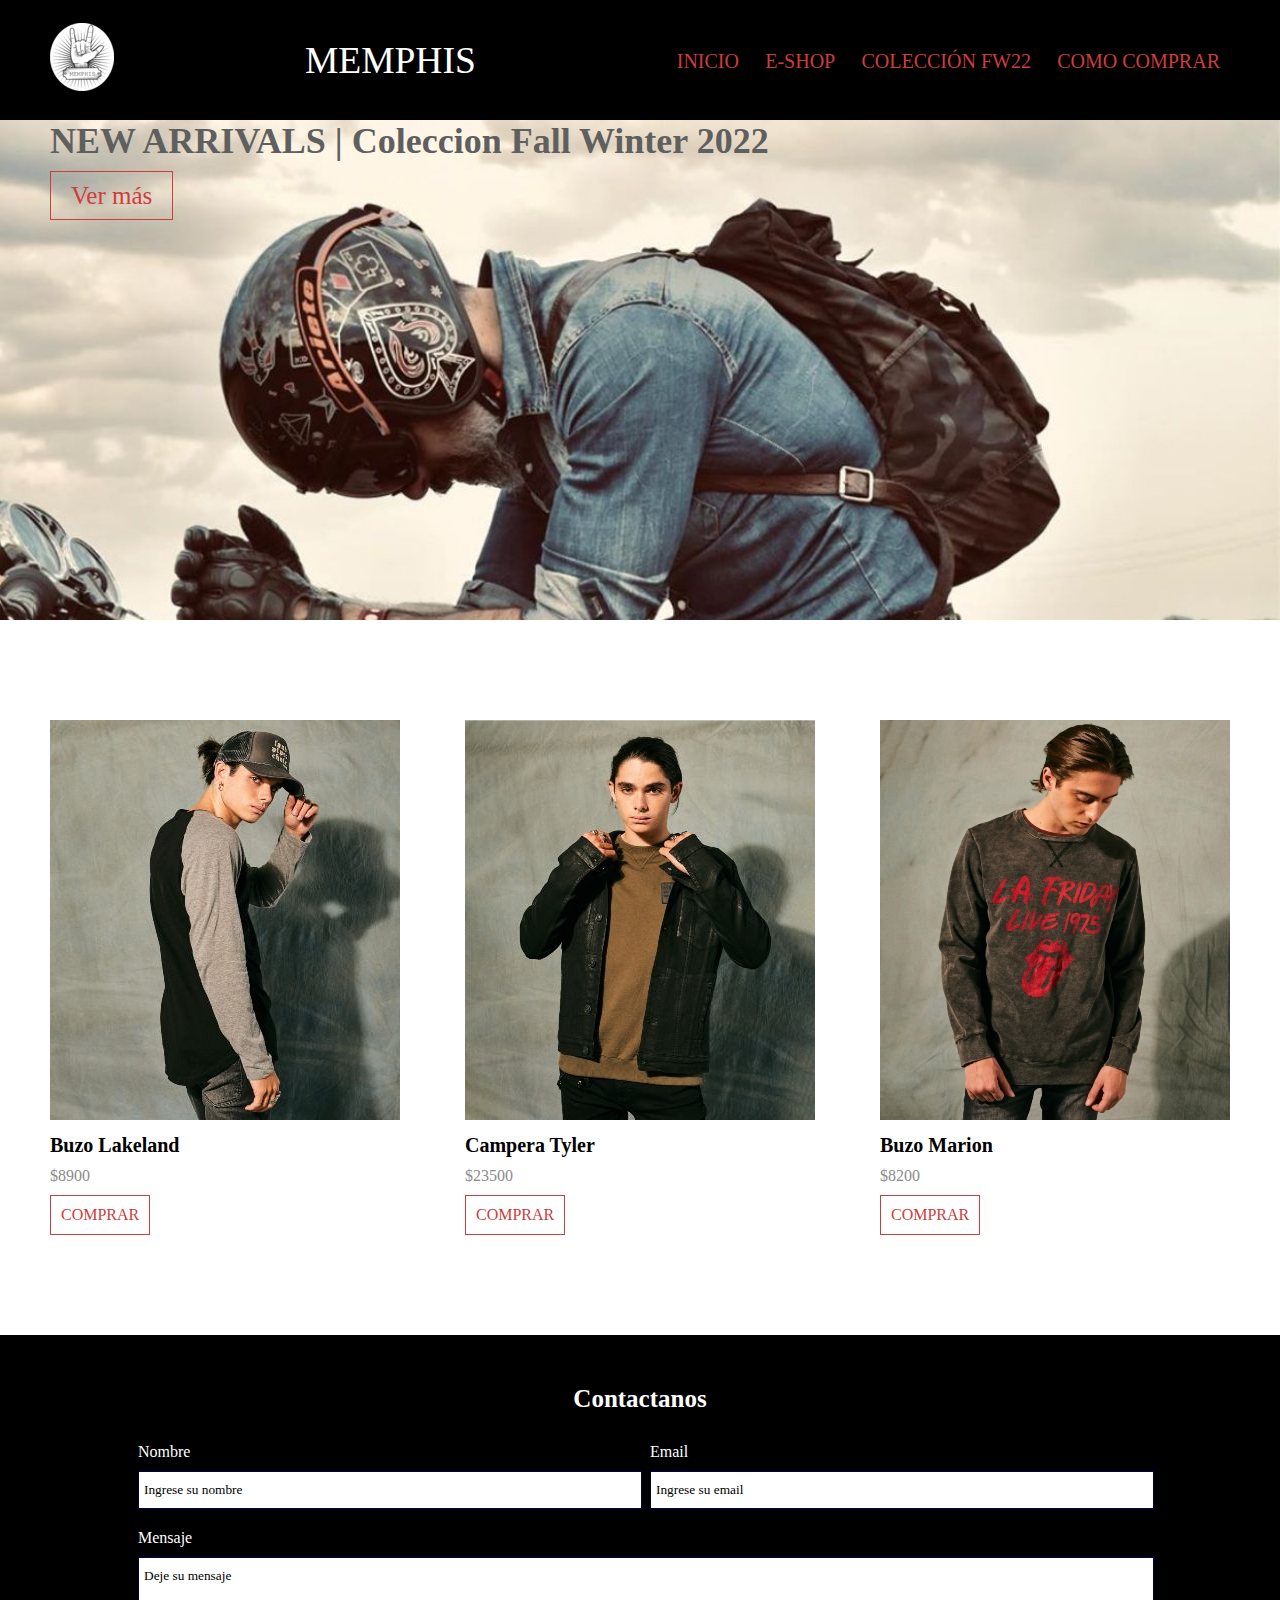
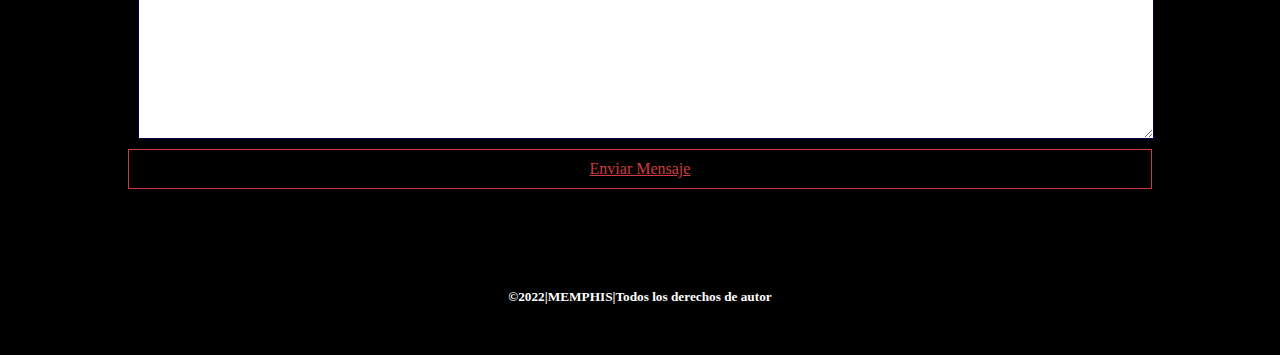
<file: index.html>
<!DOCTYPE html>
<html lang="en">
<head>
    <meta charset="UTF-8">
    <meta http-equiv="X-UA-Compatible" content="IE=edge">
    <meta name="viewport" content="width=device-width, initial-scale=1.0">
    <link href="https://unpkg.com/aos@2.3.1/dist/aos.css" rel="stylesheet">

    <link rel="stylesheet" href="./assets/css/style.css">
    <title>MEMPHIS-Tienda Online</title>
</head>
<body>
    <header>
        <div data-aos="flip-left" class="logomemphis"><img src="./assets/images/logo.png" alt=""></div>
        <h2 class="logo">MEMPHIS</h2>

        <input type="checkbox" id="check">

        <label for="check" class="mostrar-menu">
            &#8801
        </label>
        
        <nav class="menu">
            <a href="inicio">Inicio</a>
            <a href="e-shop">E-Shop</a>
            <a href="coleccionfw22">Colección FW22</a>
            <a href="./assets/pages/comoComprar.html">Como comprar</a> 
        
            <label for="check" class="esconder-menu">
                 &#215
            </label>
        </nav>
    </header>
  
    <main class="imagenes">
          
        <div><h3> NEW ARRIVALS |  Coleccion Fall Winter 2022</h3>
        <a href="#" class="ver">Ver más</a>
        </div>
        </main>

        <section>

            <div class="articulo1">
                <img src="./assets/images/img.jpg" alt="">
                <h4>Buzo Lakeland</h4>
                <p>$8900</p>
                <a href="#" class="comprar">COMPRAR</a>  
            </div>

            <div class="articulo2">
                <img src="./assets/images/img2.jpg" alt="">
                <h4>Campera Tyler</h4>
                <p>$23500</p>
                <a href="#" class="comprar">COMPRAR</a>  
            </div>

            <div class="articulo3">
                <img src="./assets/images/img3.jpg" alt="">
                <h4>Buzo Marion</h4>
                <p>$8200</p>
                <a href="#" class="comprar">COMPRAR</a>  
            </div>

        </section>

        <aside class="contacto">
            <h4>Contactanos</h4>
            <form action="#">
                <div class="datos">
                        <div class="nombre">
                            <label for="nombre">Nombre</label>
                            <input type="text" name="nombre" id="nombre" placeholder="Ingrese su nombre">
                        </div>
                        <div class="email">
                            <label for="email">Email</label>
                            <input type="text" name="email" id="email" placeholder="Ingrese su email">
                        </div>
                </div>
                <div class="mensaje">
                        <label for="mensaje">Mensaje</label>
                        <textarea name="mensaje" id="mensaje" cols="30" rows="10" placeholder="Deje su mensaje"></textarea>
                </div>
                <div class="botonFormulario">
                        <a href="#" class="enviar">Enviar Mensaje</a>
                </div>


            </form>


        </aside>
        
    <footer> <h5>©2022|MEMPHIS|Todos los derechos de autor</h5></footer>
    <script src="https://unpkg.com/aos@2.3.1/dist/aos.js"></script>
    <script>
        AOS.init();
      </script>
</body>
</html>
</file>
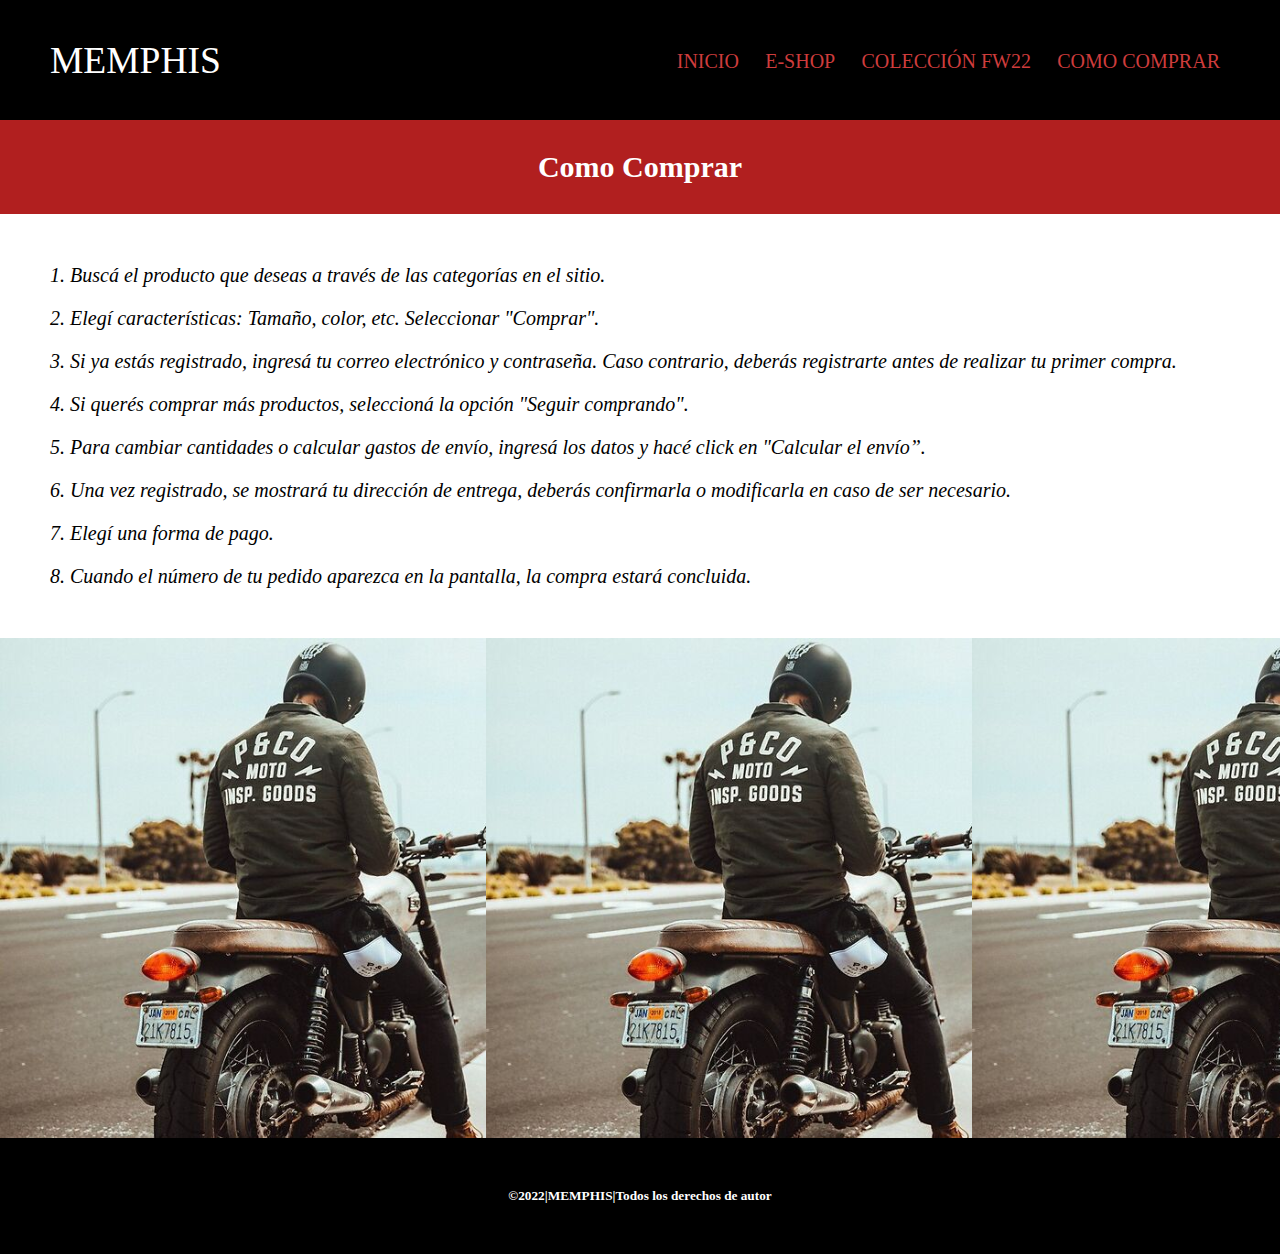
<file: assets/pages/comoComprar.html>
<!DOCTYPE html>
<html lang="en">
<head>
    <meta charset="UTF-8">
    <meta http-equiv="X-UA-Compatible" content="IE=edge">
    <meta name="viewport" content="width=device-width, initial-scale=1.0">
    <title>MEMPHIS|¿Como comprar?</title>
    <link rel="stylesheet" href="../css/style.css">
</head>
<body>

    <header>
            <h2 class="logo">MEMPHIS</h2>

            <input type="checkbox" id="check">

            <label for="check" class="mostrar-menu">
                &#8801
            </label>
        <nav class="menu">
            <a href="/index.html">Inicio</a>
            <a href="e-shop">E-Shop</a>
            <a href="coleccionfw22">Colección FW22</a>
            <a href="./assets/pages/comoComprar.html">Como comprar</a> 
        
            <label for="check" class="esconder-menu">
                &#215
            </label>
        </nav>
    </header>
    <main><h1>Como Comprar </h1>
    <ol>
        <li>Buscá el producto que deseas a través de las categorías en el sitio.</li>
        <li>Elegí características: Tamaño, color, etc. Seleccionar "Comprar".</li>
        <li>Si ya estás registrado, ingresá tu correo electrónico y contraseña. Caso contrario, deberás registrarte antes de realizar tu primer compra.</li>
        <li>Si querés comprar más productos, seleccioná la opción "Seguir comprando".</li>
        <li>Para cambiar cantidades o calcular gastos de envío, ingresá los datos y hacé click en "Calcular el envío”.</li>
        <li>Una vez registrado, se mostrará tu dirección de entrega, deberás confirmarla o modificarla en caso de ser necesario.</li>
        <li> Elegí una forma de pago.</li>
        <li>Cuando el número de tu pedido aparezca en la pantalla, la compra estará concluida.</li>
       
    </ol>
    
    
    </main>

    <aside class="photo1"> </aside>
    <footer> 
        
        <h5>©2022|MEMPHIS|Todos los derechos de autor</h5></footer>
</body>
</html>
</file>
<file: assets/css/style.css>
*{
    margin: 0;
    padding: 0;
    font-family:Cambria, Cochin, Georgia, Times, 'Times New Roman', serif
}

.photo1{
   
   background-image: url(../images/1.jpg);
    background-size: contain;
    height: 500px;
    width: 100%;
    
}


header{
    height: 100px;
    background-color: black;
    padding: 10px 50px;
    color: white;
    display: flex;
    font-size: 25px;
    justify-content: space-between;
    align-items: center;   
}

.logo{
    text-transform: uppercase;
    color: rgb(255, 255, 255);
    font-weight: 200;
}

ol{
    padding: 30px 50px;

    
}
 h1{
    background-color: rgb(177, 31, 31);
    font-size:30px;
    padding: 30px;
    text-align: center;
    color: rgb(255, 255, 255);
}

ol li{
    font-size: 20px;
    margin: 20px;
    font-style: italic;
}

.menu a{
    color: rgb(206, 60, 60);
    text-transform: uppercase;
    text-decoration: none;
    padding: 0 10px;
    font-size: 20px;
    transition: 0,4s;
}

.mostrar-menu,
.esconder-menu{
    font-size: 30px;
    cursor: pointer;
    display: none;
    transition: 0,4s;
}

.mostrar-menu{
    order: 1;
}

.menu a:hover, 
.mostrar-menu:hover,
.esconder-menu:hover{
 color: #fff;
}

#check{
    display: none;
}
 
.imagenes{
    padding: 0 50px;
    background-image: url(../images/4.jpg);
    height: 500px;
    background-size: cover;
    display: flex;
}

div h3{
    font-size: 36px;
    color: rgb(95, 95, 95);
    padding-bottom: 20px;
    
}

.ver{
    text-decoration: none;
    color: rgb(206, 60, 60);
    font-size: 25px;
    border: 1px solid rgb(206, 60, 60);
    padding: 10px 20px;
    align-self: baseline;
    transition:all 0.4s;

   
}

.ver:hover{
    background-color: rgb(224, 149, 149); 
    
}

section{
    padding: 100px 50px;
    display: flex;
    flex-direction: row;
    justify-content: space-between;
}

div h4{
    color: #000;
    font-size: 20px;
    margin: 10px 0px;
    display: flex;
    justify-content:space-between
}
div p{
    color: rgb(139, 139, 139);
    margin: 10px 0px;
 
}
.comprar{
    display: inline-block;
    text-decoration: none;
    color: rgb(206, 60, 60);
    padding: 10px;
    border: 1px solid rgb(206, 60, 60);
    
  
}
.comprar:hover{
    background-color: rgb(224, 149, 149);
}



.contacto{
    background-color: rgb(0, 0, 0);
    padding: 50px 0px;
    color: #fff;
}

.contacto h4{
    text-align: center;
    font-size: 25px;
    margin-bottom: 20px;
}

.contacto form{
    max-width: 80%;
    margin: 0 auto;
}

.datos{
    display: flex;
}

.datos div{
    padding: 10px;
    flex: 1;
}
form label{
    display: block;
    margin-bottom: 10px;
}

form input, form textarea{
    background-color: #fff;
    border: 1px solid #005;
    padding: 10px 5px;
    outline: 0px;
    width: 100%;
}

form input::placeholder, form textarea::placeholder{
    color: #000;
}

.mensaje{
    display: flex;
    flex-direction: column;
    padding: 10px;
}

.botonFormulario .enviar{
    display: block;
    border: 1px solid rgb(206, 60, 60);
    color: rgb(206, 60, 60);
    text-align:center;
    transition:0.4s;
    padding: 10px 10px;

}

.botonFormulario .enviar:hover{
    background-color:rgb(224, 149, 149);  ;
}
footer{

background-color: #000;
padding: 50px 50px;
color: #fff;
display: flex;
justify-content: center;

}

@media(max-width:768px){

    .mostrar-menu,
    .esconder-menu {
        display:block;
    }
    
     
    .menu {
        position: fixed;
        width: 100%;
        height: 100vh;
        background: #000;
        right: -100%;
        top:0;
        text-align: center;
        padding: 100px 0px;
        z-index: 100;
        transition: 0,8s;
        
        
    }

    .menu a{
        display: block;
        padding: 20px;   
        
    }

    .esconder-menu{
        position: absolute;
        top: 40px;
        right: 40px;
    }

    #check:checked~.menu{
        right: 0;
    }    


    div h3{
        font-size: 24px;
        color: rgb(206, 60, 60);
        
    }
    
    div h3{
        font-size: 34px;
        color: rgb(95, 95, 95);
        padding-bottom: 15px;
        
    }

    .ver{
        text-decoration: none;
        color: rgb(206, 60, 60);
        font-size: 25px;
        border: 1px solid rgb(206, 60, 60);
        padding: 10px 20px;
        align-self: baseline;
        transition:all 0.4s;
    
       
    }
    
    .ver:hover{
        background-color: rgb(224, 149, 149); 
        
        
    }
    
    section{
        padding: 1px 10px;
        display:block;
        flex-direction: column;
        margin: 15px 200px;
       
    }
 
    
  div{
    margin: 30px;
  }

  div h4{
    color: #000;
    font-size: 35px;
    margin: 0px 0px;
    padding-top: 10px;
  }
div p{
    color: rgb(139, 139, 139);
    font-size: 30px;
    margin: 10px 5px;
 
}
.comprar{

    display:inline-block;
    text-decoration:none;
    color:rgb(206,60,60);
    padding:10px 140px;
    border:1px solid rgb(206, 60, 60);
}

.datos{
    flex-direction: column;
}
}
</file>
